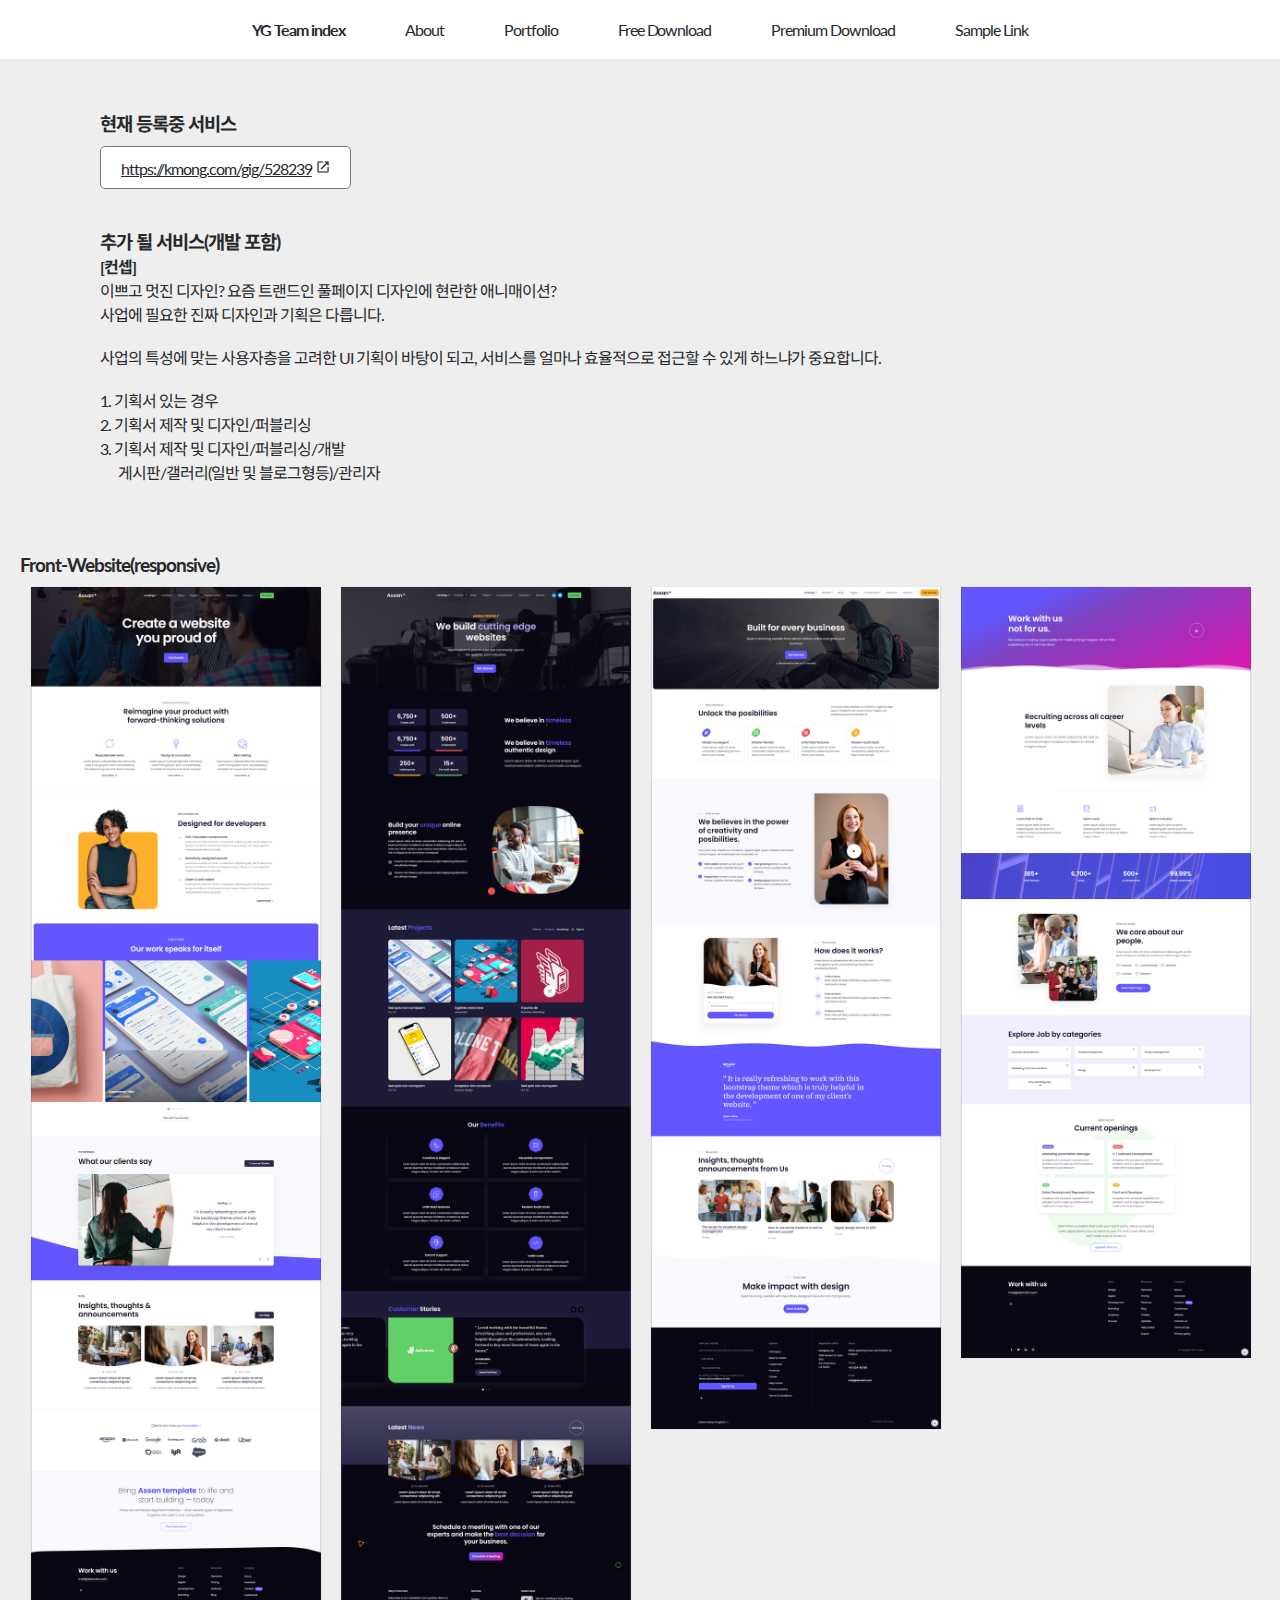
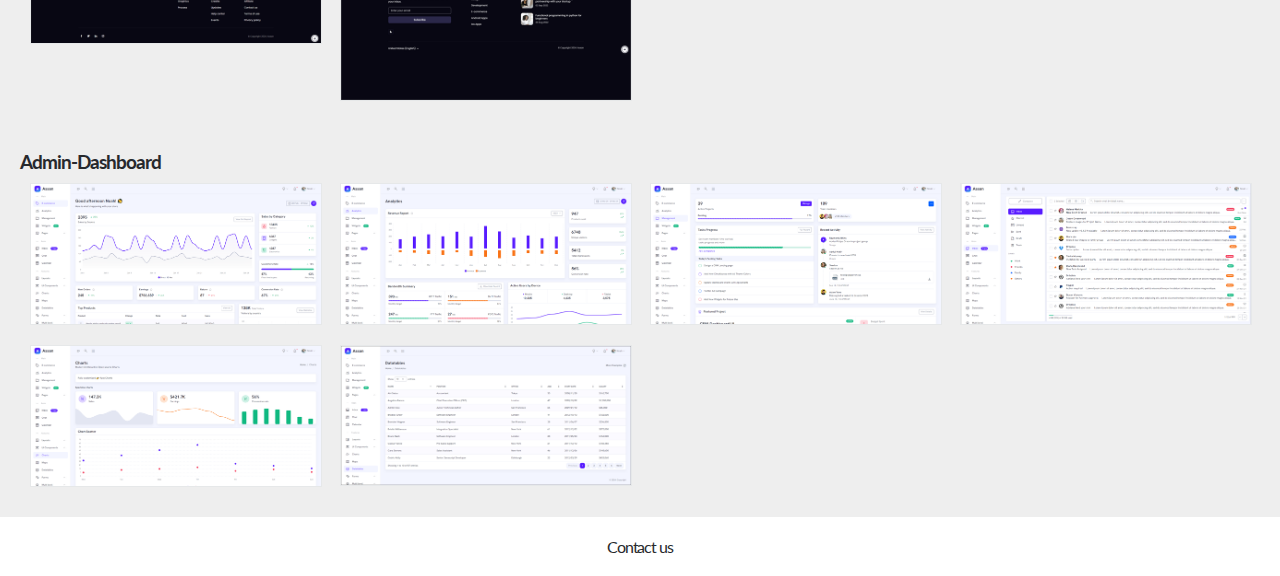
<file: index.html>
<!DOCTYPE html>
<html lang="ko">
<head>
    <meta charset="utf-8" />
    <meta name="viewport" content="width=device-width, initial-scale=1, shrink-to-fit=no" />
    <meta name="description" content="" />
    <meta name="author" content="" />
    <title>YG - Full Stack</title>           	    
    <link rel="stylesheet" href="https://fonts.googleapis.com/css2?family=Material+Symbols+Outlined:opsz,wght,FILL,GRAD@20..48,100..700,0..1,-50..200" />
	<link rel="stylesheet" type="text/css" href="_resource/css/style.css">    
    <script src="https://ajax.googleapis.com/ajax/libs/jquery/3.1.1/jquery.min.js"></script> 
    <script src="_resource/js/inc.js"></script>  
</head>   

<body>

    <!--<div w3-include-html="_inc/header.html"></div>-->
    <header>
        <ul>
            <li><a href="#"><strong>YG Team index</strong></a></li>
            <li><a href="about/about.html">About</a></li>
            <li><a href="portfolio/portfolio.html">Portfolio</a></li>
            <li><a href="downFree/downFree.html">Free Download</a></li>
            <li><a href="downPremium.downPremium.html">Premium Download</a></li>
            <li><a href="sample/homepge_normal/index.html">Sample Link</a></li>
        </ul>
    </header>
    
    <!--<div w3-include-html="_inc/content.html"></div>-->

    <div style="padding:50px 100px; margin:0 auto;">
        <h3>현재 등록중 서비스</h3>
        <a href="https://kmong.com/gig/528239" target="_blank" class="linkicon">
            <u>https://kmong.com/gig/528239</u>
        </a>
        <br/>
        <br/>
        <br/>
        <h3>추가 될 서비스(개발 포함)</h3>
        <strong>[컨셉]</strong><br/>
        이쁘고 멋진 디자인? 요즘 트랜드인 풀페이지 디자인에 현란한 애니매이션?<br/>
        사업에 필요한 진짜 디자인과 기획은 다릅니다.<br/>
        <br/>
        사업의 특성에 맞는 사용자층을 고려한 UI 기획이 바탕이 되고,
        서비스를 얼마나 효율적으로 접근할 수 있게 하느냐가 중요합니다.<br/>
        <br/>        
        1. 기획서 있는 경우<br/>
        2. 기획서 제작 및 디자인/퍼블리싱<br/>
        3. 기획서 제작 및 디자인/퍼블리싱/개발<br/>
        &nbsp;&nbsp;&nbsp;&nbsp;&nbsp;&nbsp;게시판/갤러리(일반 및 블로그형등)/관리자<br/>        
    </div>

    <div class="links-front">
        <h3>Front-Website(responsive)</h3>
        <ul>
            <li>
                <a href="https://uigator.com/assan/5.2/public/index.html" target="_blank"><img src="_resource/images/f-01.png" /></a>
            </li>
            <li>
                <a href="https://uigator.com/assan/5.2/public/index-landing-classic.html" target="_blank"><img src="_resource/images/f-02.png" /></a>
            </li>
            <li>
                <a href="https://uigator.com/assan/5.2/public/index-landing-creative.html" target="_blank"><img src="_resource/images/f-03.png" /></a>
            </li>
            <li>
                <a href="https://uigator.com/assan/5.2/public/page-careers.html" target="_blank"><img src="_resource/images/f-04.png" /></a>
            </li>
        </ul>
    </div>
    <div class="links-front">
        <h3>Admin-Dashboard</h3>
        <ul>
            <li>
                <a href="https://uigator.com/assan/5.1/admin-dashboard/index.html" target="_blank"><img src="_resource/images/adm-01.png" /></a>
            </li>
            <li>
                <a href="https://uigator.com/assan/5.1/admin-dashboard/index.html"target="_blank"><img src="_resource/images/adm-02.png" /></a>
            </li>
            <li>
                <a href="https://uigator.com/assan/5.1/admin-dashboard/index-project-management.html"><img src="_resource/images/adm-03.png" /></a>
            </li>
            <li>
                <a href="https://uigator.com/assan/5.1/admin-dashboard/app-inbox.html"target="_blank"><img src="_resource/images/adm-04.png" /></a>
            </li>
            <li>
                <a href="https://uigator.com/assan/5.1/admin-dashboard/charts.html"target="_blank"><img src="_resource/images/adm-05.png" /></a>
            </li>
            <li>
                <a href="https://uigator.com/assan/5.1/admin-dashboard/datatables.html"target="_blank"><img src="_resource/images/adm-06.png" /></a>
            </li>
        </ul>
    </div>


    <div w3-include-html="_inc/footer.html"></div>

    <script>
        includeHTML();
    </script>

</body>
</html>
</file>
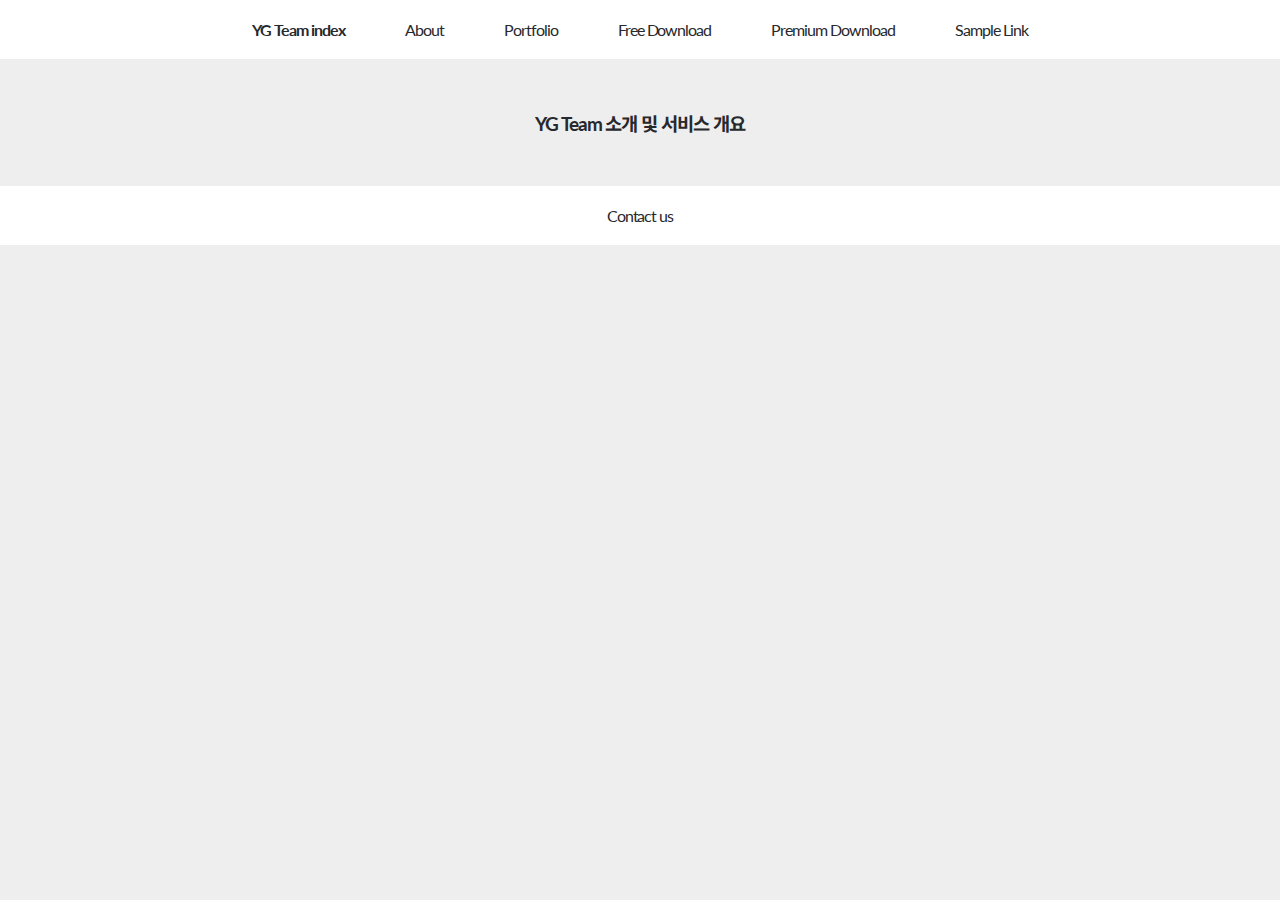
<file: about/about.html>
<!DOCTYPE html>
<html lang="ko">
<head>
    <meta charset="utf-8" />
    <meta name="viewport" content="width=device-width, initial-scale=1, shrink-to-fit=no" />
    <meta name="description" content="" />
    <meta name="author" content="" />
    <title>YG - Full Stack</title>           	    
    <link rel="stylesheet" href="https://fonts.googleapis.com/css2?family=Material+Symbols+Outlined:opsz,wght,FILL,GRAD@20..48,100..700,0..1,-50..200" />
	<link rel="stylesheet" type="text/css" href="../_resource/css/style.css">    
    <script src="https://ajax.googleapis.com/ajax/libs/jquery/3.1.1/jquery.min.js"></script> 
    <script src="../_resource/js/inc.js"></script>  
</head>   

<body>

    <div w3-include-html="../_inc/header.html"></div>
    
    <div class="content">
        <h3>YG Team 소개 및 서비스 개요</h3>
    </div>

    <div w3-include-html="../_inc/footer.html"></div>

    <script>
        includeHTML();
    </script>

</body>
</html>
</file>
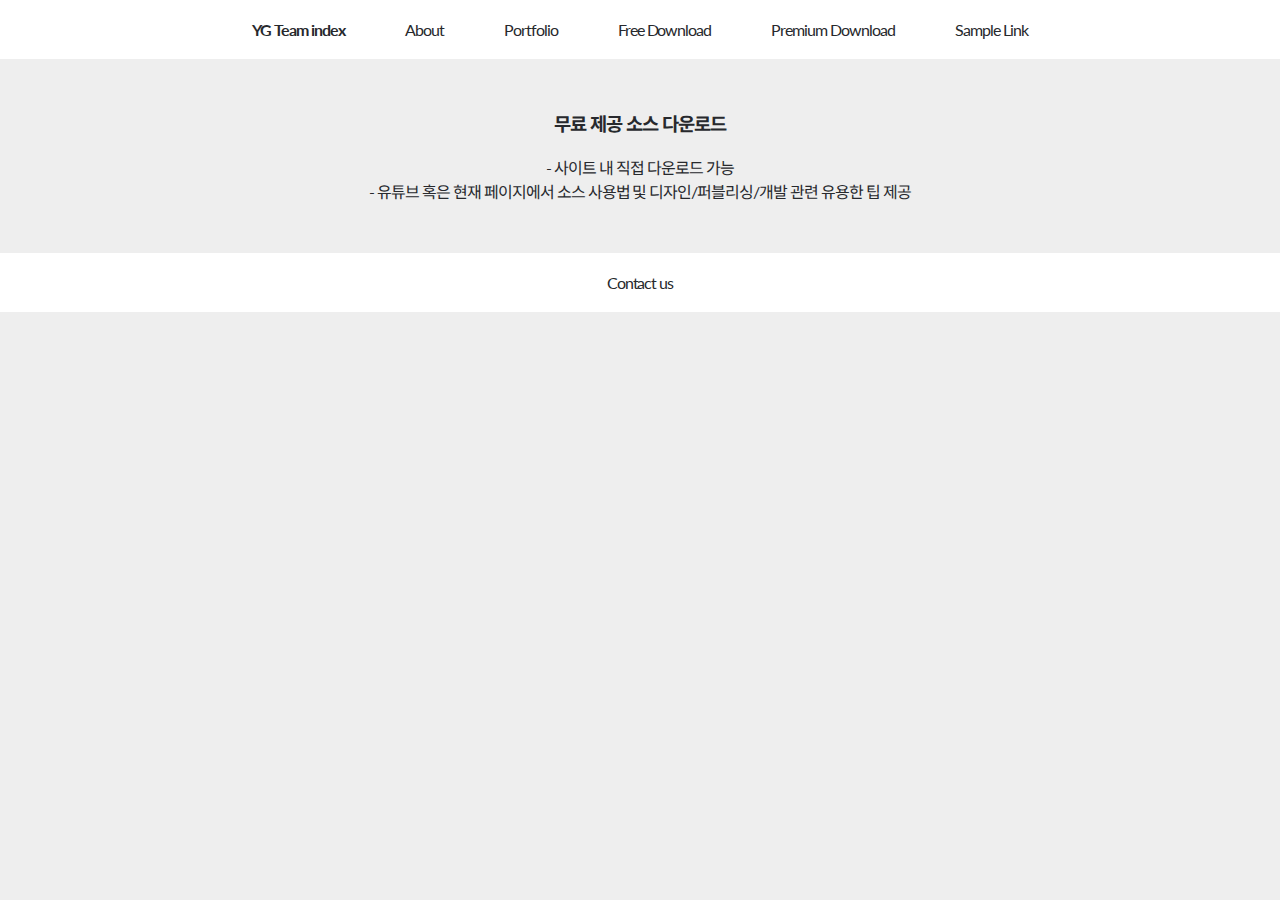
<file: downFree/downFree.html>
<!DOCTYPE html>
<html lang="ko">
<head>
    <meta charset="utf-8" />
    <meta name="viewport" content="width=device-width, initial-scale=1, shrink-to-fit=no" />
    <meta name="description" content="" />
    <meta name="author" content="" />
    <title>YG - Full Stack</title>           	    
    <link rel="stylesheet" href="https://fonts.googleapis.com/css2?family=Material+Symbols+Outlined:opsz,wght,FILL,GRAD@20..48,100..700,0..1,-50..200" />
	<link rel="stylesheet" type="text/css" href="../_resource/css/style.css">    
    <script src="https://ajax.googleapis.com/ajax/libs/jquery/3.1.1/jquery.min.js"></script> 
    <script src="../_resource/js/inc.js"></script>  
</head>   

<body>

    <div w3-include-html="../_inc/header.html"></div>
    
    <div class="content">
        <h3>무료 제공 소스 다운로드</h3><br/>
        - 사이트 내 직접 다운로드 가능 <br/>
        - 유튜브 혹은 현재 페이지에서 소스 사용법 및 디자인/퍼블리싱/개발 관련 유용한 팁 제공 <br/>
    </div>

    <div w3-include-html="../_inc/footer.html"></div>

    <script>
        includeHTML();
    </script>

</body>
</html>
</file>
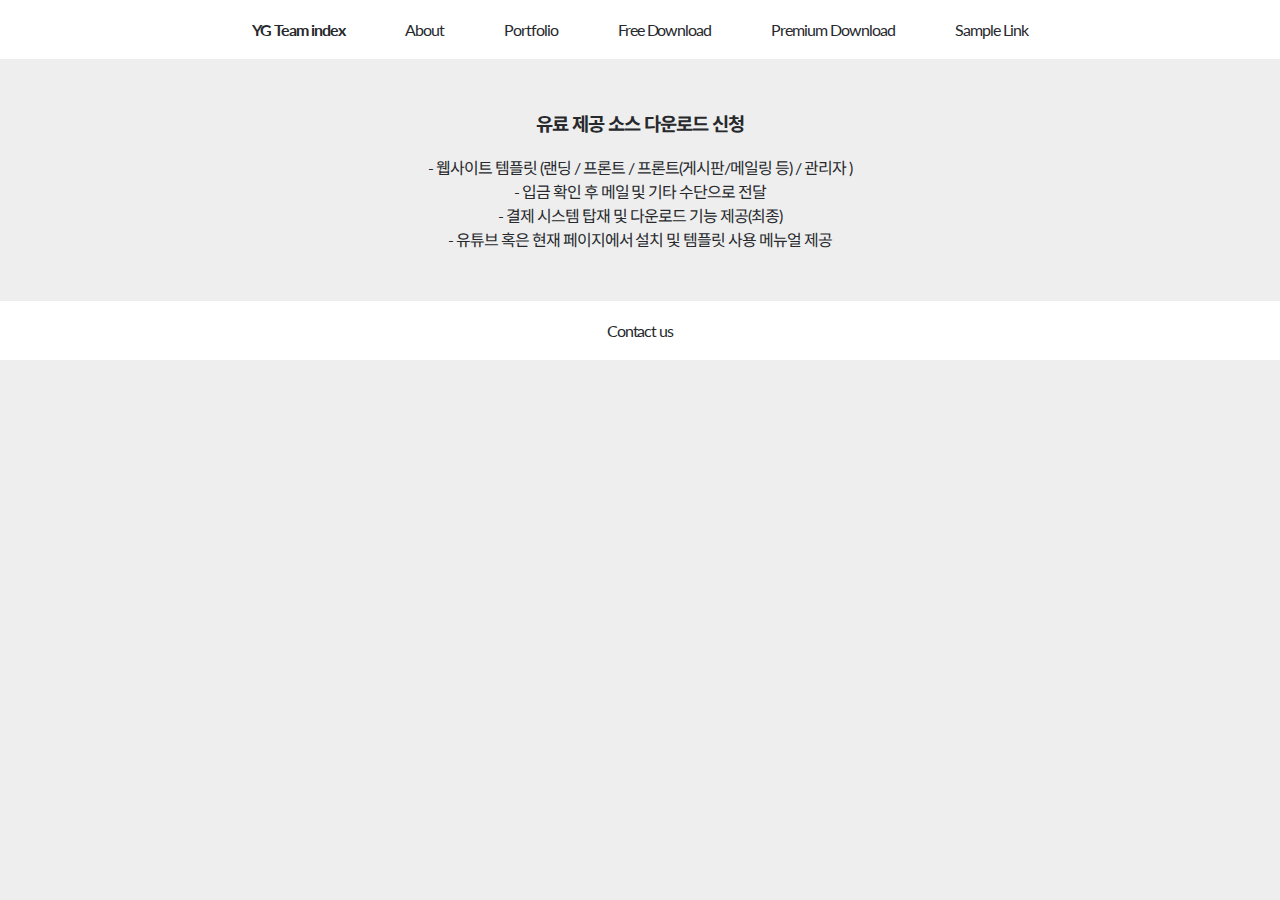
<file: downPremium/downPremium.html>
<!DOCTYPE html>
<html lang="ko">
<head>
    <meta charset="utf-8" />
    <meta name="viewport" content="width=device-width, initial-scale=1, shrink-to-fit=no" />
    <meta name="description" content="" />
    <meta name="author" content="" />
    <title>YG - Full Stack</title>           	    
    <link rel="stylesheet" href="https://fonts.googleapis.com/css2?family=Material+Symbols+Outlined:opsz,wght,FILL,GRAD@20..48,100..700,0..1,-50..200" />
	<link rel="stylesheet" type="text/css" href="../_resource/css/style.css">    
    <script src="https://ajax.googleapis.com/ajax/libs/jquery/3.1.1/jquery.min.js"></script> 
    <script src="../_resource/js/inc.js"></script>  
</head>   

<body>

    <div w3-include-html="../_inc/header.html"></div>
    
    <div class="content">
        <h3>유료 제공 소스 다운로드 신청</h3><br/>
        - 웹사이트 템플릿 (랜딩 / 프론트 / 프론트(게시판/메일링 등) / 관리자 )<br/>
        - 입금 확인 후 메일 및 기타 수단으로 전달 <br/>
        - 결제 시스템 탑재 및 다운로드 기능 제공(최종)<br/>
        - 유튜브 혹은 현재 페이지에서 설치 및 템플릿 사용 메뉴얼 제공 <br/>        
    </div>

    <div w3-include-html="../_inc/footer.html"></div>

    <script>
        includeHTML();
    </script>

</body>
</html>
</file>
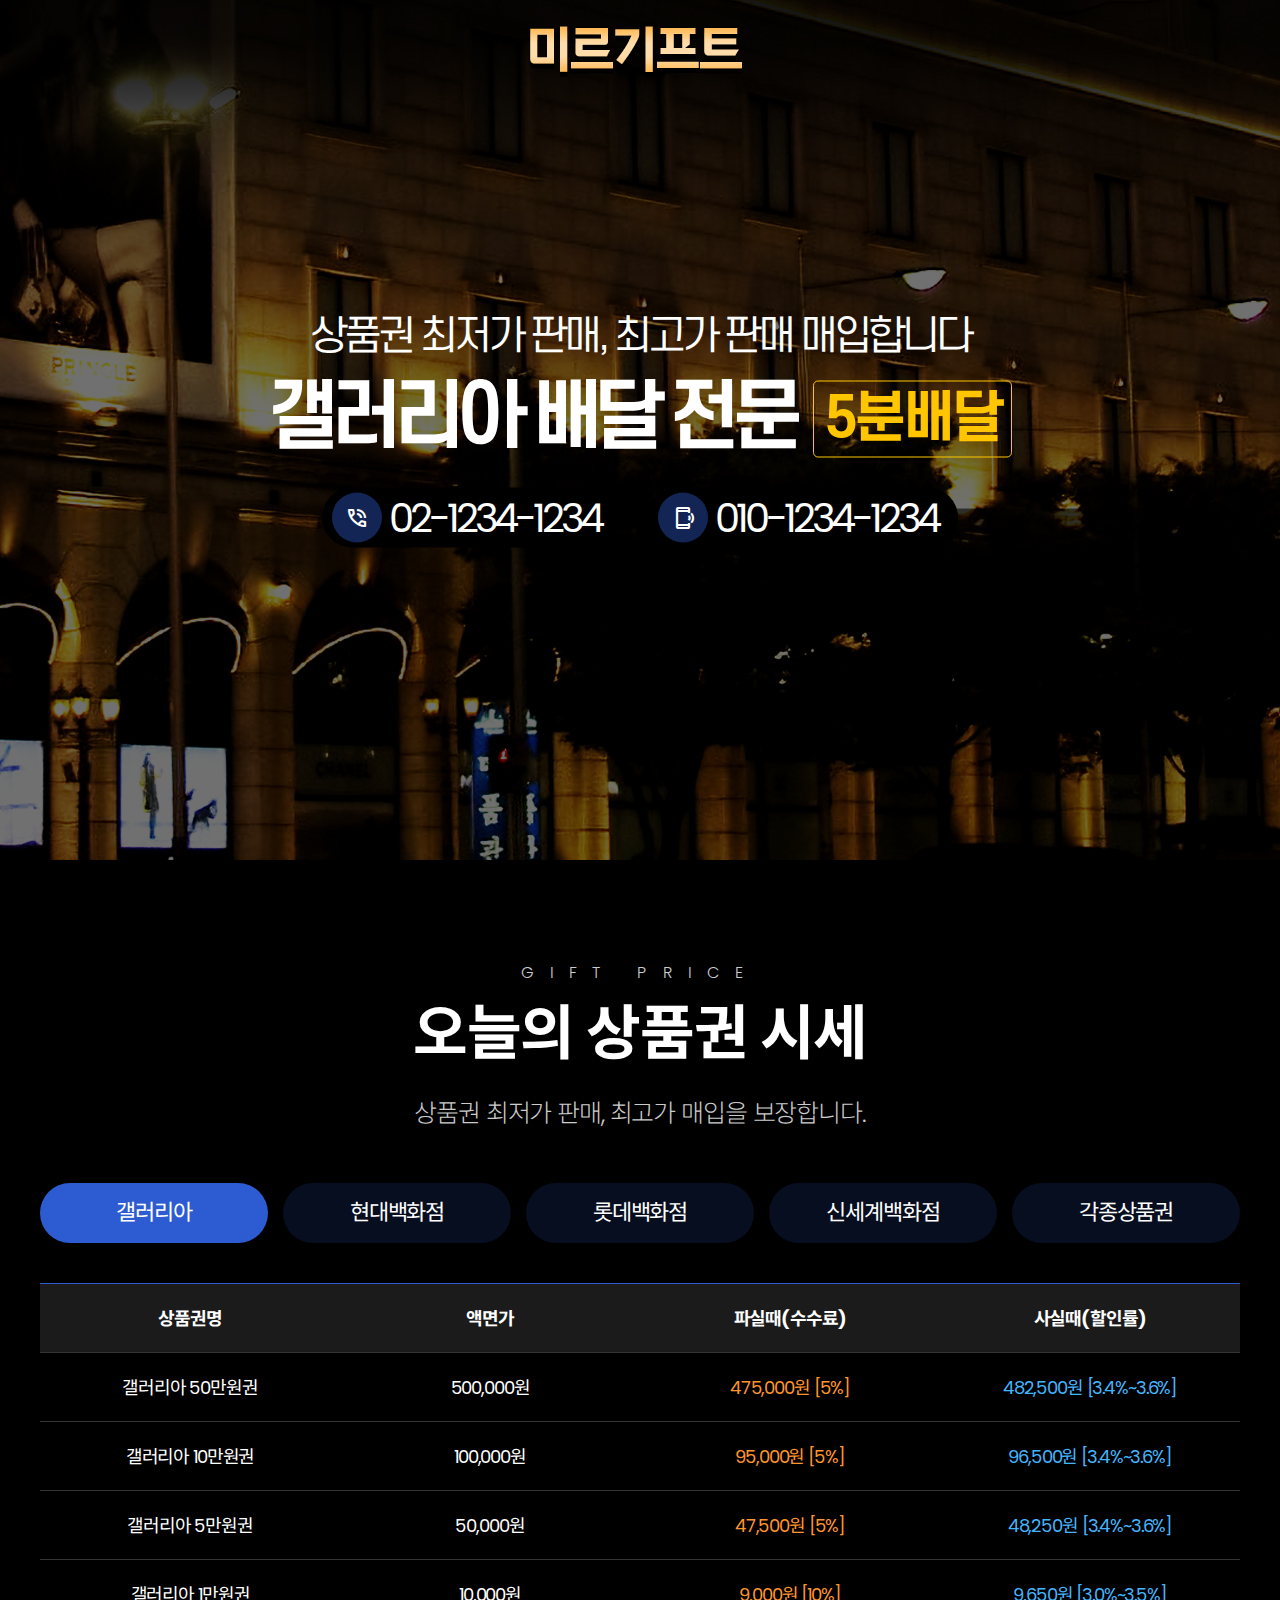
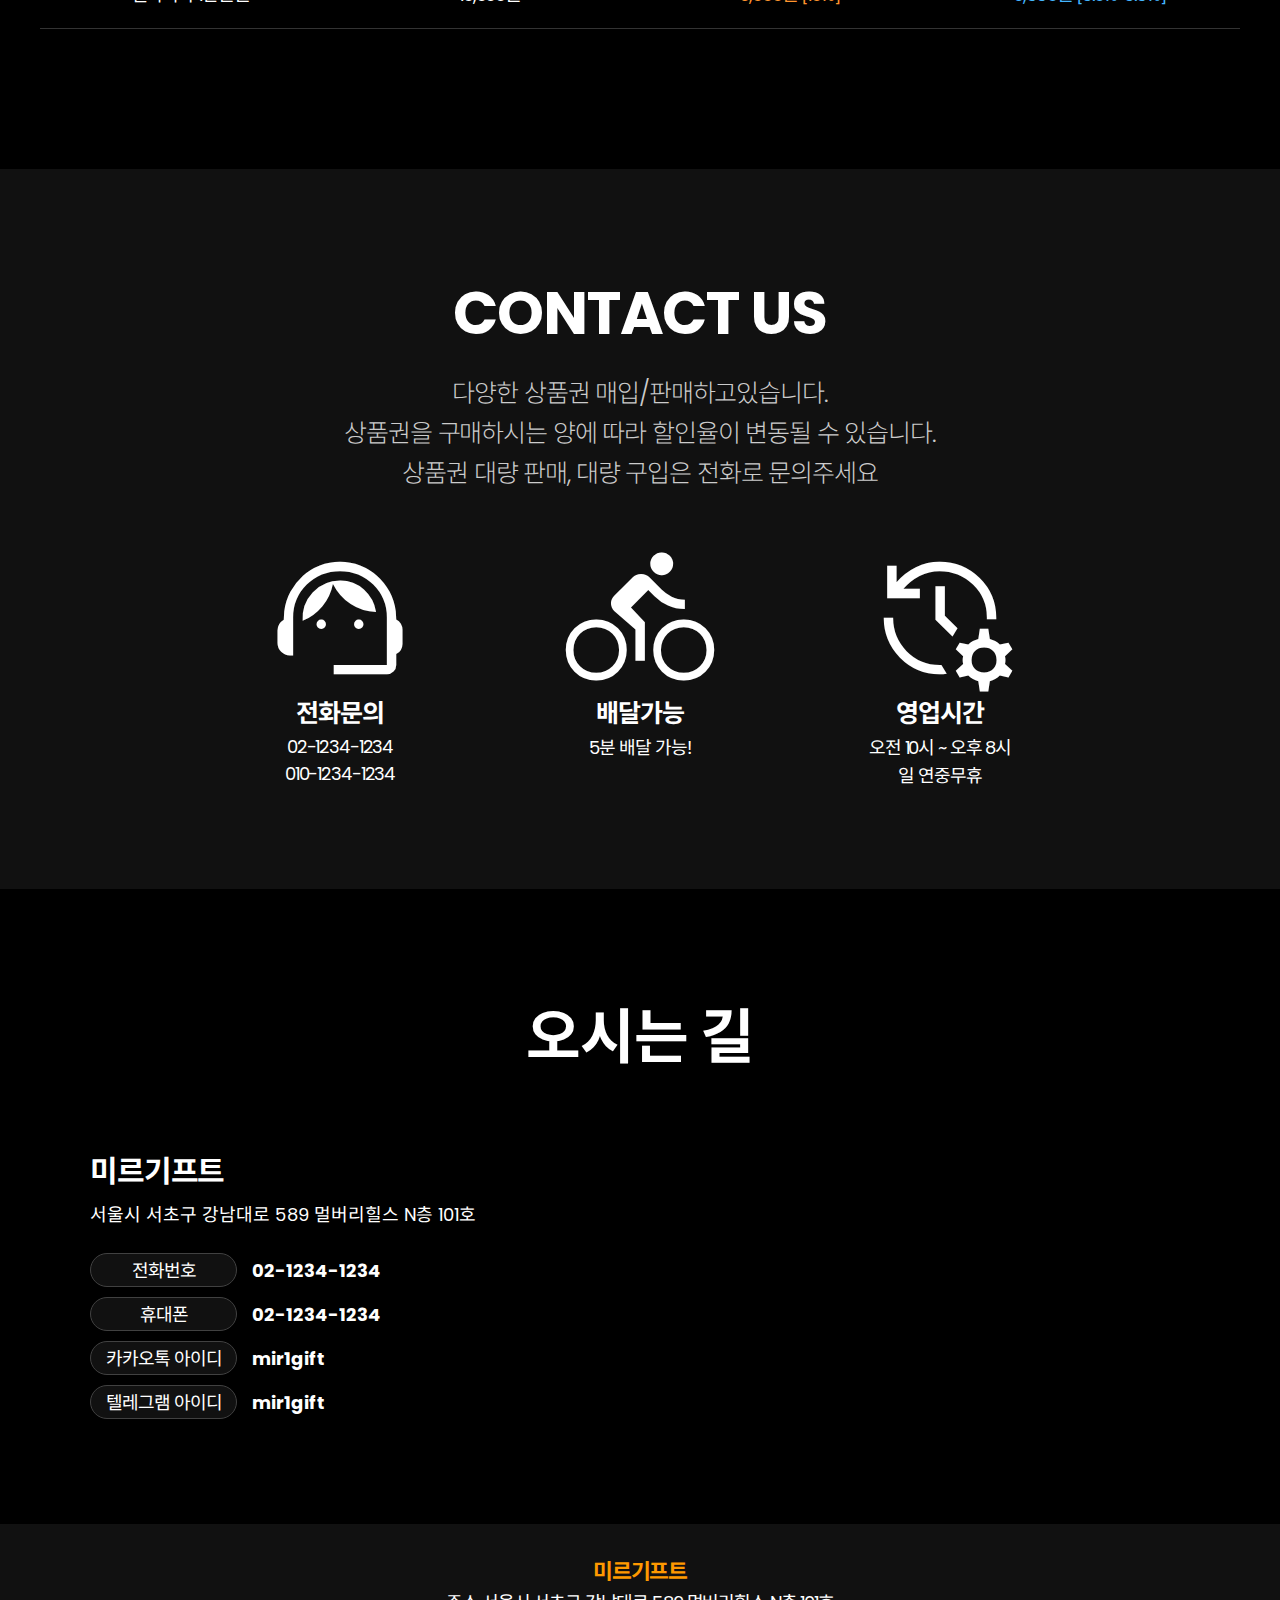
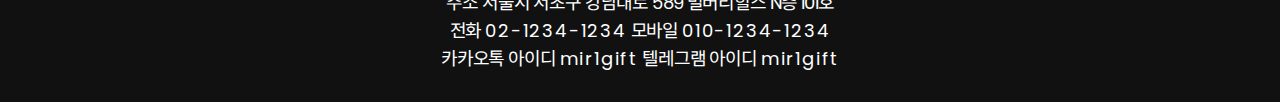
<file: mirgift/mirgift.html>
<!DOCTYPE html>
<html lang="ko">
<head>
    <meta charset="utf-8" />
    <meta name="viewport" content="width=device-width, initial-scale=1, shrink-to-fit=no" />
    <meta name="description" content="" />
    <meta name="author" content="" />
    <title>미르기프트</title>           	    
    <link rel="stylesheet" href="https://fonts.googleapis.com/css2?family=Material+Symbols+Outlined:opsz,wght,FILL,GRAD@20..48,100..700,0..1,-50..200" />
	<link rel="stylesheet" type="text/css" href="css/style.css">    
    <script src="https://ajax.googleapis.com/ajax/libs/jquery/3.1.1/jquery.min.js"></script>     
</head>   

<body>

    <section class="mainVisual">
        <header><img src="images/logo.png" alt="mirgift" /></header>
        <div class="m-copy">
            <p>상품권 최저가 판매, 최고가 판매 매입합니다</p>
            <p class="quick">
                <strong>갤러리아 배달 전문</strong>
                <span>5분배달</span>
            </p>
            <p class="phone">
                <a href="tel:02-114">
                    <span class="material-symbols-outlined circle">phone_in_talk</span>
                    <u>02-1234-1234</u>
                </a>
                <a href="tel:02-114">
                    <span class="material-symbols-outlined circle">phonelink_ring</span>
                    <u>010-1234-1234</u>
                </a>
            </p>
        </div>
    </section>

    <div class="deepbg">
        <section class="wrapper">
            <div class="todayTitle">
                <p class="smTitle">GIFT PRICE</p>
                <h3>오늘의 상품권 시세</h3>
                <p>상품권 최저가 판매, 최고가 매입을 보장합니다.</p>
            </div>

            <div class="tab_content">
                <input type="radio" name="tabmenu" id="tab01" checked>
                <label for="tab01">갤러리아</label>
                <input type="radio" name="tabmenu" id="tab02">
                <label for="tab02">현대백화점</label>
                <input type="radio" name="tabmenu" id="tab03">
                <label for="tab03">롯데백화점</label>
                <input type="radio" name="tabmenu" id="tab04">
                <label for="tab04">신세계백화점</label>
                <input type="radio" name="tabmenu" id="tab05">
                <label for="tab05">각종상품권</label>
            
                <div class="conbox con1">
                    <table>
                        <tr>
                            <th>상품권명</th>
                            <th>액면가</th>
                            <th>파실때(수수료)</th>
                            <th>사실때(할인률)</th>
                        </tr>
                        <tr>
                            <td>갤러리아 50만원권</td>
                            <td>500,000원</td>
                            <td>475,000원 [5%]</td>
                            <td>482,500원 [3.4%~3.6%]</td>
                        </tr>
                        <tr>
                            <td>갤러리아 10만원권</td>
                            <td>100,000원</td>
                            <td>95,000원 [5%]</td>
                            <td>96,500원 [3.4%~3.6%]</td>
                        </tr>
                        <tr>
                            <td>갤러리아 5만원권</td>
                            <td>50,000원</td>
                            <td>47,500원 [5%]</td>
                            <td>48,250원 [3.4%~3.6%]</td>
                        </tr>
                        <tr>
                            <td>갤러리아 1만원권</td>
                            <td>10,000원</td>
                            <td>9,000원 [10%]</td>
                            <td>9,650원 [3.0%~3.5%]</td>
                        </tr>
                    </table>
                </div>
                <div class="conbox con2">
                    <table>
                        <tr>
                            <th>상품권명</th>
                            <th>액면가</th>
                            <th>파실때(수수료)</th>
                            <th>사실때(할인률)</th>
                        </tr>
                        <tr>
                            <td>현대백화점 50만원권</td>
                            <td>500,000원</td>
                            <td>475,000원 [4~5%]</td>
                            <td>482,000원 [3.0%~3.6%]</td>
                        </tr>
                        <tr>
                            <td>현대백화점 10만원권</td>
                            <td>100,000원</td>
                            <td>95,000원 [4~5%]</td>
                            <td>96,400원 [3.0%~3.6%]</td>
                        </tr>
                        <tr>
                            <td>현대백화점 5만원권</td>
                            <td>50,000원</td>
                            <td>47,500원 [4~5%]</td>
                            <td>48,200원 [3.0%~3.6%]</td>
                        </tr>
                        <tr>
                            <td>현대백화점 1만원권</td>
                            <td>10,000원</td>
                            <td>9,000원 [10%]</td>
                            <td>9,670원 [3.0%~3.3%]</td>
                        </tr>
                    </table>
                </div>
                <div class="conbox con3">
                    <table>
                        <tr>
                            <th>상품권명</th>
                            <th>액면가</th>
                            <th>파실때(수수료)</th>
                            <th>사실때(할인률)</th>
                        </tr>
                        <tr>
                            <td>롯데백화점 50만원권</td>
                            <td>500,000원</td>
                            <td>475,000원 [4.5~5.5%]</td>
                            <td>482,000원 [2.5%~3.5%]</td>
                        </tr>
                        <tr>
                            <td>롯데백화점 10만원권</td>
                            <td>100,000원</td>
                            <td>95,000원 [4.5~5.5%]</td>
                            <td>96,400원 [2.5%~3.5%]</td>
                        </tr>
                        <tr>
                            <td>롯데백화점 5만원권</td>
                            <td>50,000원</td>
                            <td>47,500원 [4.5~5.5%]</td>
                            <td>48,200원 [2.5%~3.5%]</td>
                        </tr>
                        <tr>
                            <td>롯데백화점 1만원권</td>
                            <td>10,000원</td>
                            <td>9,000원 [10%]</td>
                            <td>9,670원 [2.5%~3.5%]</td>
                        </tr>
                    </table>
                </div>
                <div class="conbox con4">
                    <table>
                        <tr>
                            <th>상품권명</th>
                            <th>액면가</th>
                            <th>파실때(수수료)</th>
                            <th>사실때(할인률)</th>
                        </tr>
                        <tr>
                            <td>신세계백화점 50만원권</td>
                            <td>500,000원</td>
                            <td>475,000원 [4~5%]</td>
                            <td>482,000원 [2.5%~4%]</td>
                        </tr>
                        <tr>
                            <td>신세계백화점 10만원권</td>
                            <td>100,000원</td>
                            <td>95,000원 [4~5%]</td>
                            <td>96,400원 [2.5%~4%]</td>
                        </tr>
                        <tr>
                            <td>신세계백화점 5만원권</td>
                            <td>50,000원</td>
                            <td>47,500원 [4~5%]</td>
                            <td>48,200원 [2.5%~4%]</td>
                        </tr>
                        <tr>
                            <td>신세계백화점 1만원권</td>
                            <td>10,000원</td>
                            <td>9,000원 [10%]</td>
                            <td>9,670원 [2.5%~4%]</td>
                        </tr>
                    </table>
                </div>
                <div class="conbox con5">
                    <table>
                        <tr>
                            <th>상품권명</th>
                            <th>액면가</th>
                            <th>파실때(수수료)</th>
                            <th>사실때(할인률)</th>
                        </tr>
                        <tr>
                            <td>삼성상품권 10만원권</td>
                            <td>100,000원	</td>
                            <td>95,000원 [5%]</td>
                            <td>97,500원 [2%~2.5%]</td>
                        </tr>
                        <tr>
                            <td>AK플라자 10만원권</td>
                            <td>100,000원</td>
                            <td>95,000원 [5%]</td>
                            <td>97,500원 [2%~2.5%]</td>
                        </tr>
                        <tr>
                            <td>홈플러스 10만원권</td>
                            <td>100,000원</td>
                            <td>90,000원 [10%]</td>
                            <td>97,500원 [2%~2.5%]</td>
                        </tr>
                        <tr>
                            <td>국민관광상품권 10만원권</td>
                            <td>100,000원</td>
                            <td>95,000원 [5%]</td>
                            <td>97,500원 [2%~2.5%]</td>
                        </tr>
                        <tr>
                            <td>금강제화 10만원권</td>
                            <td>100,000원</td>
                            <td>70,000원 [30%]</td>
                            <td>75,000원 [20%~25%]</td>
                        </tr>
                        <tr>
                            <td>문화상품권 1만원권</td>
                            <td>10,000원</td>
                            <td>9,000원 [10%]</td>
                            <td>9,700원 [3%]</td>
                        </tr>
                        <tr>
                            <td>SK주유상품권 5만원권</td>
                            <td>50,000원</td>
                            <td>47,500원 [5%]</td>
                            <td>49,000원 [2%]</td>
                        </tr>
                        <tr>
                            <td>GS주유상품권 5만원권</td>
                            <td>50,000원</td>
                            <td>47,500원 [5%]</td>
                            <td>49,000원 [2%]</td>
                        </tr>
                        <tr>
                            <td>현대주유상품권 5만원권</td>
                            <td>50,000원</td>
                            <td>47,500원 [5%]</td>
                            <td>49,000원 [2%]</td>
                        </tr>
                        <tr>
                            <td>CJ외식상품권10만원권</td>
                            <td>100,000원</td>
                            <td>80,000원 [20%]</td>
                            <td>90,000원 [10%]</td>
                        </tr>
                    </table>
                </div>
            </div>
            
        </section>
    </div>

    <div>
        <section class="wrapper">        
            <div class="contactTitle">            
                <h3>CONTACT US</h3>
                <p>
                    다양한 상품권 매입/판매하고있습니다.<br/>
                    상품권을 구매하시는 양에 따라 할인율이 변동될 수 있습니다.<br/>
                    상품권 대량 판매, 대량 구입은 전화로 문의주세요
                </p>
            </div>

            <div class="icons">
                <div>
                    <span class="material-symbols-outlined">support_agent</span>
                    <p class="title">전화문의</p>
                    <p>
                        <span class="phoneLink"><a href="tel:02-114">02-1234-1234</a></span>
                        <span class="phoneLink"><a href="tel:02-114">010-1234-1234</a></span>
                    </p>
                </div>

                <div>
                    <span class="material-symbols-outlined">directions_bike</span>
                    <p class="title">배달가능</p>
                    <p>
                        5분 배달 가능!
                    </p>
                </div>

                <div>
                    <span class="material-symbols-outlined">manage_history</span>
                    <p class="title">영업시간</p>
                    <p>
                        오전 10시 ~ 오후 8시<br/>
                        일 연중무휴
                    </p>
                </div>
            </div>
        </section>
    </div>

    <div class="deepbg">
        <section class="wrapper">
            <div class="contactTitle">            
                <h3>오시는 길</h3>
            </div>
            <div class="map">
                <!-- * 카카오맵 - 지도퍼가기 -->
                <!-- 1. 지도 노드 -->
                <div id="daumRoughmapContainer1712475057814" class="root_daum_roughmap root_daum_roughmap_landing"></div>
                <!--
                    2. 설치 스크립트
                    * 지도 퍼가기 서비스를 2개 이상 넣을 경우, 설치 스크립트는 하나만 삽입합니다.
                -->
                <script charset="UTF-8" class="daum_roughmap_loader_script" src="https://ssl.daumcdn.net/dmaps/map_js_init/roughmapLoader.js"></script>

                <!-- 3. 실행 스크립트 -->
                <script charset="UTF-8">
                    new daum.roughmap.Lander({
                        "timestamp" : "1712475057814",
                        "key" : "2itfm",
                        "mapWidth" : "640",
                        "mapHeight" : "360"
                    }).render();
                </script>

                <div class="detail">
                    <h4>미르기프트</h4>
                    <p class="adress">서울시 서초구 강남대로 589 멀버리힐스 N층 101호</p>
                    <p><span>전화번호</span> <a>02-1234-1234</a></p>
                    <p><span>휴대폰</span> <a>02-1234-1234</a></p>
                    <p><span>카카오톡 아이디</span> <a>mir1gift</a></p>
                    <p><span>텔레그램 아이디</span> <a>mir1gift</a></p>
                </div>
            </div>
        </section>
    </div>

    <footer>
        <div>
            <strong>미르기프트</strong><br/>
            <span>주소</span> 서울시 서초구 강남대로 589 멀버리힐스 N층 101호<br/>
            <span>전화</span> <a href="tel:02-114">02-1234-1234</a>
            <span>모바일</span> <a href="tel:02-114">010-1234-1234</a><br/>
            <span>카카오톡 아이디</span> <a>mir1gift</a>
            <span>텔레그램 아이디</span> <a>mir1gift</a>
        </div>
    </footer>

</body>
</html>
</file>
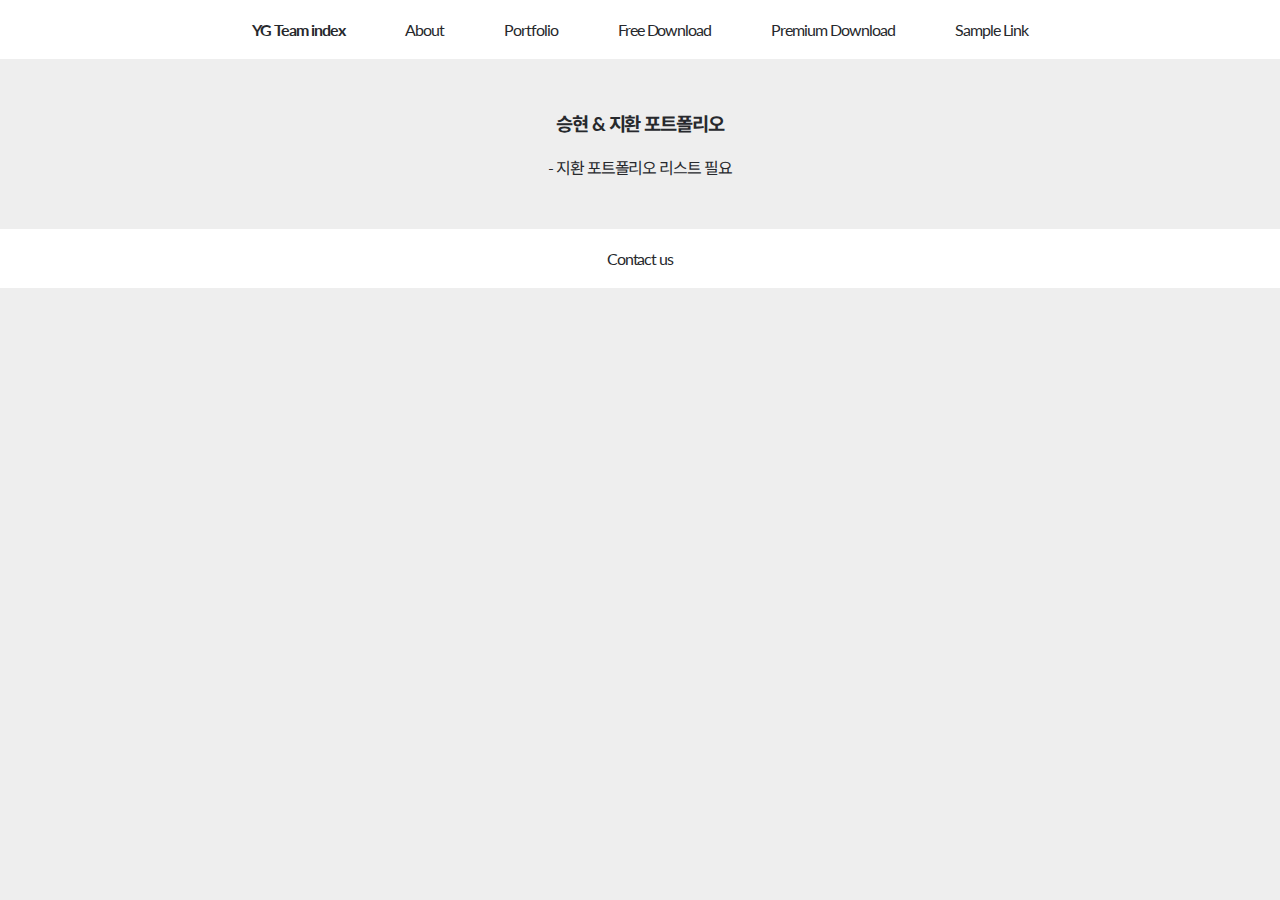
<file: portfolio/portfolio.html>
<!DOCTYPE html>
<html lang="ko">
<head>
    <meta charset="utf-8" />
    <meta name="viewport" content="width=device-width, initial-scale=1, shrink-to-fit=no" />
    <meta name="description" content="" />
    <meta name="author" content="" />
    <title>YG - Full Stack</title>           	    
    <link rel="stylesheet" href="https://fonts.googleapis.com/css2?family=Material+Symbols+Outlined:opsz,wght,FILL,GRAD@20..48,100..700,0..1,-50..200" />
	<link rel="stylesheet" type="text/css" href="../_resource/css/style.css">    
    <script src="https://ajax.googleapis.com/ajax/libs/jquery/3.1.1/jquery.min.js"></script> 
    <script src="../_resource/js/inc.js"></script>  
</head>   

<body>

    <div w3-include-html="../_inc/header.html"></div>
    
    <div class="content">
        <h3>승현 & 지환 포트폴리오 </h3><br/>
        - 지환 포트폴리오 리스트 필요<br/>
    </div>

    <div w3-include-html="../_inc/footer.html"></div>

    <script>
        includeHTML();
    </script>

</body>
</html>
</file>
<file: _resource/css/style.css>
@charset "UTF-8";
@import url("reset.css");
@import url("common.css");

body {
  background-color: #eee;
}
header {
  background-color: #fff;
}
header > ul {
  display: flex;
  justify-content: center;
}
header > ul > li a {
  display: block;
  padding: 20px 30px;
}

.container {
  padding: 30px;
}

.content {
  text-align: center;
  padding: 50px;
}

.links-front {
  padding: 20px;
}
.links-front > ul {
  display: flex;
  justify-content: flex-start;
  flex-wrap: wrap;
}
.links-front > ul > li {
  width: 25%;
  padding: 10px;
}
.links-front > ul > li img {
  width: 100%;
  border: 1px solid #e6e8e9;
  transition: 0.3s;
}
.links-front > ul > li img:hover {
  border: 1px solid #333;
}

.mHover {
  transition: 0.5s;
}
.mHover:hover {
  color: red;
}
.linkicon {
  display: inline-block;
  position: relative;
  border: 1px solid #777;
  border-radius: 5px;
  padding: 10px 20px;
  margin-top: 10px;
  background-color: #fff;
  transition: 0.3s;
}
.linkicon::after {
  content: "\e89e";
  font-family: "Material Symbols Outlined";
}
.linkicon:hover {
  background-color: #ffe0a7;
}

footer {
  text-align: center;
  background-color: #fff;
  padding: 20px;
}
</file>
<file: mirgift/css/style.css>
@charset "UTF-8";
@import url("reset.css");
@import url("https://fonts.googleapis.com/css2?family=Noto+Sans+KR:wght@100;300;400;500;700;900&display=swap");
@import url("https://fonts.googleapis.com/css2?family=Poppins:wght@100;200;300;400;500;600;700;900&display=swap");
/* 
@import url("https://fonts.googleapis.com/css2?family=Roboto:wght@100;300;400;500;700;900&display=swap");
@import url("https://fonts.googleapis.com/css2?family=Lato:wght@100;300;400;700;900&family=Roboto:wght@100;300;400;500;700;900&display=swap");
*/
@font-face {
  font-family: "S-CoreDream300";
  src: url("../font/SCDream3.otf") format("woff");
}
@font-face {
  font-family: "S-CoreDream400";
  src: url("../font/SCDream4.otf") format("woff");
}
@font-face {
  font-family: "S-CoreDream600";
  src: url("../font/SCDream6.otf") format("woff");
}

body {
  font-family: "Poppins", "Noto Sans KR", sans-serif;
  font-size: 18px;
  color: #fff;
  background-color: #111;
}

.wrapper {
  width: 1200px;
  margin: 0 auto;
  padding: 100px 0;
}

.mainVisual {
  position: relative;
  height: 860px;
  background: url(../images/m-visual.jpg) no-repeat;
  background-size: cover;
}
.mainVisual header {
  position: relative;
  height: 80px;
}
.mainVisual header img {
  position: absolute;
  left: 50%;
  top: 25px;
  transform: translateX(-50%);
}
.mainVisual .m-copy {
  position: absolute;
  top: 50%;
  transform: translateY(-50%);
  width: 100%;
  text-align: center;
}
.mainVisual .m-copy p {
  font-family: "S-CoreDream400";
  font-size: 40px;
  letter-spacing: -0.1em;
}
.mainVisual .m-copy p.quick {
  padding: 20px 0 30px 0;
}
.mainVisual .m-copy p.quick strong,
.mainVisual .m-copy p.quick span {
  font-family: "S-CoreDream600";
  line-height: 75px;
  vertical-align: top;
  display: inline-block;
}
.mainVisual .m-copy p.quick strong {
  font-size: 75px;
  letter-spacing: -0.125em;
}
.mainVisual .m-copy p.quick span {
  font-size: 55px;
  color: #ffc600;
  border: 1px solid #ffc600;
  margin-left: 10px;
  padding: 0 10px;
  border-radius: 5px;
}
.mainVisual .circle {
  display: inline-block;
  text-align: center;
  width: 50px;
  line-height: 50px;
  background-color: rgba(45, 92, 210, 0.4);
  border-radius: 50%;
  vertical-align: top;
  margin-top: 5px;
  color: #fff;
}
.mainVisual .m-copy u {
  text-decoration: none;
  color: #fff;
}
.mainVisual .m-copy .phone {
  font-family: "Poppins";
  color: #fff;
}
.mainVisual .m-copy .phone a {
  display: inline-block;
  padding: 0 20px 0 10px;
  margin: 0 10px;
  border-radius: 30px;
  background-color: #000;
}

.todayTitle,
.contactTitle {
  text-align: center;
  margin-bottom: 50px;
}
.todayTitle .smTitle {
  font-size: 0.89em;
  letter-spacing: 1em;
}
.todayTitle h3,
.contactTitle h3 {
  font-size: 3.3em;
  padding-bottom: 15px;
}
.todayTitle p,
.contactTitle p {
  font-size: 1.39em;
  font-weight: 300;
  color: #ccc;
}

.tab_content {
  width: 100%;
  text-align: center;
  display: flex;
  justify-content: space-between;
  flex-wrap: wrap;
}
input[type="radio"] {
  display: none;
}
input[type="radio"] + label {
  display: block;
  background-color: rgba(45, 92, 210, 0.15);
  color: #fff;
  font-size: 1.22em;
  cursor: pointer;
  width: 19%;
  line-height: 60px;
  border-radius: 30px;
  transition: 0.3s;
}
input[type="radio"] + label:hover {
  background-color: rgba(45, 92, 210, 0.3);
}
input[type="radio"]:checked + label {
  background-color: rgba(45, 92, 210, 1);
}
.conbox {
  width: 100%;
  height: auto;
  display: none;
  padding: 40px 0;
}
input[id="tab01"]:checked ~ .con1 {
  display: block;
}
input[id="tab02"]:checked ~ .con2 {
  display: block;
}
input[id="tab03"]:checked ~ .con3 {
  display: block;
}
input[id="tab04"]:checked ~ .con4 {
  display: block;
}
input[id="tab05"]:checked ~ .con5 {
  display: block;
}

.conbox > table th,
.conbox > table td {
  padding: 20px 0;
  text-align: center;
  border-bottom: 1px solid #333333;
}
.conbox > table th {
  width: 25%;
  background: #1b1b1c;
  border-top: 1px solid #2d5cd2;
}
.conbox > table td:nth-child(3) {
  color: #ff952e;
}
.conbox > table td:nth-child(4) {
  color: #44b6ff;
}

.icons {
  display: flex;
  justify-content: center;
}
.icons span.material-symbols-outlined {
  font-size: 150px;
}
.icons div {
  text-align: center;
  width: 25%;
}
.icons div span {
  display: block;
}
.icons div span a {
  display: block;
  color: #fff;
}
.icons div .title {
  font-size: 1.39em;
  font-weight: 700;
}

.map {
  display: flex;
  gap: 50px;
  margin-top: 40px;
}
.map .detail {
  text-align: left;
}
.map .detail h4 {
  font-size: 30px;
}
.map .detail p {
  padding: 5px 0;
  letter-spacing: 0;
}
.map .detail p.adress {
  margin-bottom: 15px;
}
.map .detail p span {
  display: inline-block;
  width: 125px;
  text-align: center;
  letter-spacing: -1px;
  background-color: #111;
  padding: 2px 10px;
  border: 1px solid #414141;
  margin-right: 10px;
  border-radius: 20px;
}
.map .detail p a {
  color: #fff;
  font-weight: 700;
}

.deepbg {
  background-color: #000;
}

footer {
  text-align: center;
  padding: 30px 0;
}
footer strong {
  font-size: 1.2em;
  color: #ff9900;
}
footer a {
  color: #fff;
  letter-spacing: 0.1em;
}

@media screen and (max-width: 480px) {
  body {
    font-size: 12px;
  }
  .wrapper {
    width: 100%;
    padding: 50px 10px;
  }

  .mainVisual {
    height: 600px;
  }
  .mainVisual .m-copy {
    transform: translateY(-40%);
  }
  .mainVisual .m-copy p {
    font-size: 21px;
    letter-spacing: -0.1em;
  }
  .mainVisual .m-copy p.quick {
    padding: 0px 0 20px 0;
  }
  .mainVisual .m-copy p.quick strong {
    font-size: 50px;
    letter-spacing: -0.1em;
  }
  .mainVisual .m-copy p.quick span {
    font-size: 35px;
    line-height: 50px;
    margin-top: 10px;
  }
  .mainVisual .circle {
    width: 40px;
    line-height: 40px;
    vertical-align: middle;
    margin-top: 5px;
  }
  .mainVisual .m-copy u {
    font-size: 20px;
    color: #fff;
    font-weight: 600;
    letter-spacing: 0;
    margin-left: 7px;
  }
  .mainVisual .m-copy .phone a {
    padding: 0 20px 0 10px;
    margin: 5px 0;
  }

  .todayTitle,
  .contactTitle {
    margin-bottom: 30px;
  }
  .todayTitle h3,
  .contactTitle h3 {
    font-size: 2.3em;
    padding-bottom: 5px;
  }
  .todayTitle p,
  .contactTitle p {
    font-size: 1em;
  }
  input[type="radio"] + label {
    font-size: 1em;
    border-radius: 10px;
  }
  .todayTitle .smTitle {
    letter-spacing: 1em;
  }
  .conbox {
    padding-bottom: 20px;
  }
  .conbox > table th,
  .conbox > table td {
    padding: 10px 0;
  }

  .icons {
    flex-direction: column;
  }
  .icons > div {
    width: 80%;
    background-color: rgba(255, 255, 255, 0.05);
    border-radius: 10px;
    padding: 15px;
    margin: 5px auto;
  }
  .icons > div span {
    display: inline-block;
    margin: 0 3px;
    margin-top: 10px;
  }
  .icons > div span.phoneLink {
    font-size: 1.25em;
    background-color: #000;
    padding: 10px;
    border-radius: 20px;
    font-weight: bold;
  }
  .icons span.material-symbols-outlined {
    font-size: 70px;
  }

  .map {
    flex-direction: column;
    gap: 20px;
  }
  .map .detail h4 {
    font-size: 20px;
    text-align: center;
  }
  .map .detail p {
    margin-left: 60px;
  }
  .map .detail .adress {
    text-align: center;
    margin-left: 0;
  }
  .map .detail p span {
    width: 90px;
  }
  .root_daum_roughmap {
    width: 100% !important;
  }
}
</file>
